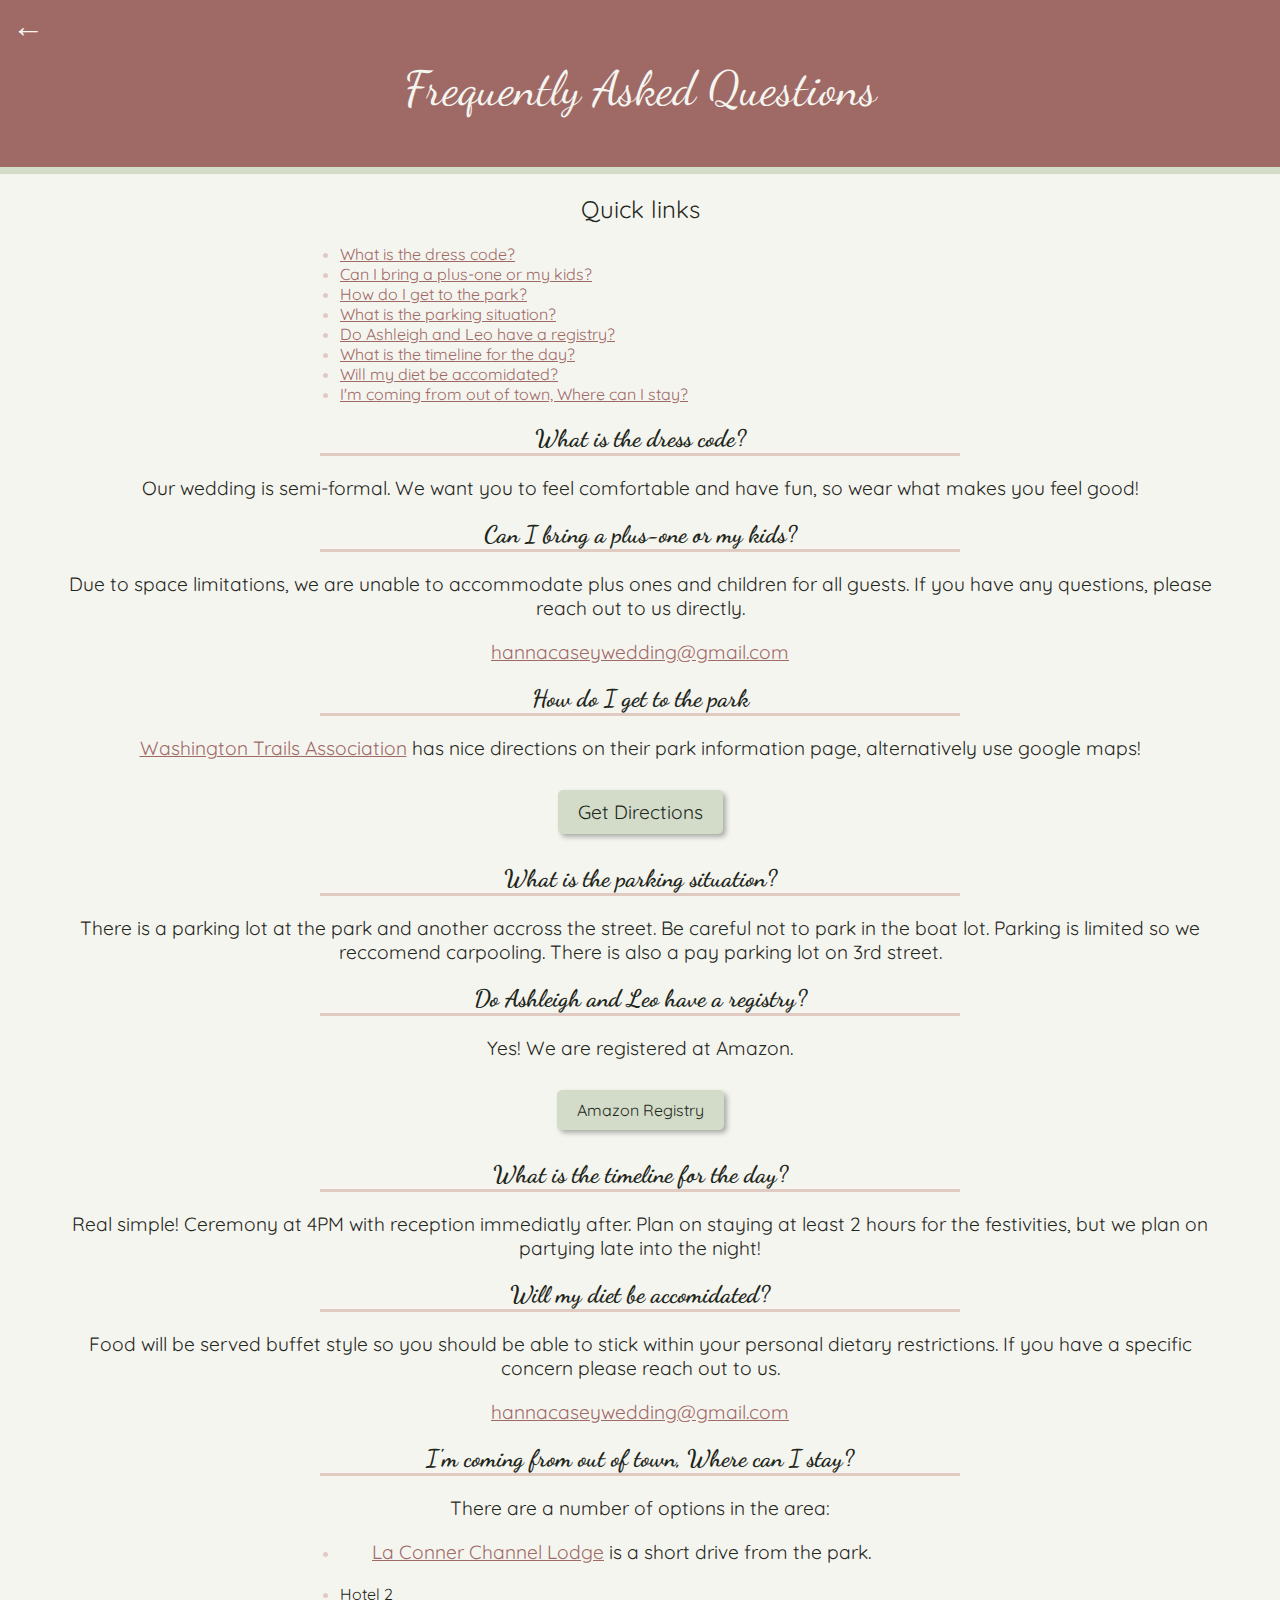
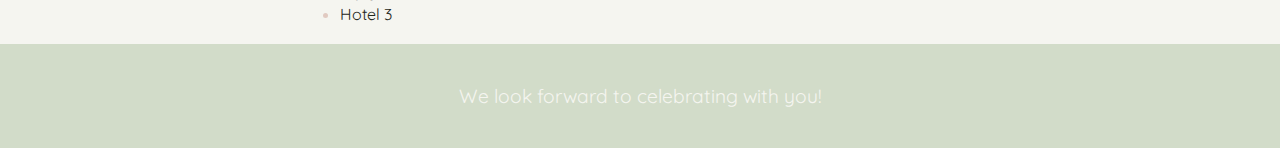
<file: AshAndLeoWedding/Pages/FAQ/index.html>
<!DOCTYPE html>
<html lang="en">
<head>
    <meta charset="UTF-8">
    <meta name="viewport" content="width=device-width, initial-scale=1.0">
    <title>Ash And Leo Wedding - FAQ</title>
    <link rel="stylesheet" href="../../css/styles.css">
    <!-- Dancing script -->
    <link rel="preconnect" href="https://fonts.googleapis.com">
    <link rel="preconnect" href="https://fonts.gstatic.com" crossorigin>
    <link href="https://fonts.googleapis.com/css2?family=Dancing+Script:wght@400..700&display=swap" rel="stylesheet">
    <!-- main font (quicksand) -->
    <link rel="preconnect" href="https://fonts.googleapis.com">
    <link rel="preconnect" href="https://fonts.gstatic.com" crossorigin>
    <link href="https://fonts.googleapis.com/css2?family=Quicksand:wght@300..700&display=swap" rel="stylesheet">


</head>
<body>
    <a href="../../home.html" class="back-arrow">&#8592;</a>
    <header class="nophoto">
        <!-- <img src="../Assets/headerphoto.jpg" alt="Ashleigh and Leo engagment photo" class="headphoto"> Images and alt text need to be updated -->
        <h1 class = "dancing-script">Frequently Asked Questions</h1>
    </header>
    <main>
        <section class: = "details">
            <h2>Quick links</h2>
            <ul>
                <li>
                    <a href="#q1">What is the dress code?</a>
                </li>
                <li>
                    <a href="#q2">Can I bring a plus-one or my kids?</a>
                </li>
                <li>
                    <a href="#q3">How do I get to the park?</a>
                </li>
                <li>
                    <a href="#q4">What is the parking situation?</a>
                </li>
                <li>
                    <a href="#q5">Do Ashleigh and Leo have a registry?</a>
                </li>
                <li>
                    <a href="#q6">What is the timeline for the day?</a>
                </li>
                <li>
                    <a href="#q7">Will my diet be accomidated?</a>
                </li>
                <li>
                    <a href="#q8">I'm coming from out of town, Where can I stay?</a>
                </li>
            </ul>

            <h3 in="q1">What is the dress code?</h3>
            <p>Our wedding is semi-formal. We want you to feel comfortable and have fun, so wear what makes you feel good!</p>
            <h3>Can I bring a plus-one or my kids?</h3>
            <p>Due to space limitations, we are unable to accommodate plus ones and children for all guests. If you have any questions, please reach out to us directly.</p>
            <a href="mailto:hannacaseywedding@gmail.com">
                <p>hannacaseywedding@gmail.com</p>
            </a>
            <h3>How do I get to the park</h3>
            <p><a href="https://www.wta.org/go-hiking/hikes/pioneer-park-la-conner">Washington Trails Association</a> has nice directions on their park information page, alternatively use google maps!</p>
            <p>
                <a href="https://www.google.com/maps/dir/?api=1&destination=1200+South+Third+Street,+La+Conner,+WA+98257" target="_blank">
                    <button class = "prettybutton">Get Directions</button>
                </a>
            </p>
            <h3>What is the parking situation?</h3>
            <p>There is a parking lot at the park and another accross the street. Be careful not to park in the boat lot. Parking is limited so we reccomend carpooling. There is also a pay parking lot on 3rd street.</p>
            <h3>Do Ashleigh and Leo have a registry?</h3>
            <p>Yes! We are registered at Amazon. </p>
            <a href="https://www.amazon.com/wedding/ashleigh-and-leo" target="_blank">
                <button class = "prettybutton">Amazon Registry</button>
            </a>
            <h3>What is the timeline for the day?</h3>
            <p>Real simple! Ceremony at 4PM with reception immediatly after. Plan on staying at least 2 hours for the festivities, but we plan on partying late into the night!</p>
            <h3>Will my diet be accomidated?</h3>
            <p>Food will be served buffet style so you should be able to stick within your personal dietary restrictions. If you have a specific concern please reach out to us.</p>
            <a href="mailto:hannacaseywedding@gmail.com">
                <p>hannacaseywedding@gmail.com</p>
            </a>
            <h3 id="q8">I'm coming from out of town, Where can I stay?</h3>
            <p>There are a number of options in the area:</p>
            <ul>
                <li>
                    <p><a href="https://www.laconnerlodging.com/" target="_blank">La Conner Channel Lodge</a> is a short drive from the park. </p>
                </li>
                <li>Hotel 2</li>
                <li>Hotel 3</li>
            </ul>

        </section>
        

    </main>
    <footer>
        <p>We look forward to celebrating with you!</p>
    </footer>
    <button id="scrollToTopBtn" class="scroll-to-top">
        &#8679;
    </button>
    <script src="../../js/scripts.js"></script>
</body>
</html>
</file>
<file: AshAndLeoWedding/css/styles.css>
:root {
    --sage-green: #D2DCC9;
    --light-pink: #E1CAC1;
    --rose-taupe: #9F6A66;
    --black-olive: #1F271B;
    --white: #F5F5F0;
}

/* #region fonts */
.dancing-script {

    font-family: "Dancing Script", cursive;
    font-optical-sizing: auto;
    font-weight: 400;

}

.quicksand {
    font-family: "Quicksand", sans-serif;
    font-optical-sizing: auto;
    font-weight: 400;
    font-style: normal;
  }
/* #endregion */

/* #region global */
body {
    font-family: "Quicksand", sans-serif;
    margin: 0;
    padding: 0;
    background-color: #F5F5F0;
    text-align: center;
    color: #1F271B

}
/* #endregion */

/* #region Header */
/* Header */
header {
    position: relative;
    color: var(--white);
    padding: 10px 0;
    text-align: center;
    border-bottom: 7px solid var(--sage-green);
}
header.nophoto {
    padding-bottom: 50px;
}
/* header.home {

    color: var(--white);
    text-shadow: 
        -1px -1px 0 var(--black-olive),  
        1px -1px 0 var(--black-olive),
        -1px 1px 0 var(--black-olive),
        1px 1px 0  var(--black-olive);
} */
header.home {
    position: relative;
    display: flex;
    flex-direction: column;
    align-items: center;
    justify-content: center;
    min-height: 20vh; /*20% viewport height*/
    color: var(--white);
    text-shadow: 
        -1px -1px 0 var(--black-olive),  
        1px -1px 0 var(--black-olive),
        -1px 1px 0 var(--black-olive),
        1px 1px 0 var(--black-olive);
    text-align: center;
}

header.home::before {
    content: "";
    position: absolute;
    top: 0;
    left: 0;
    width: 100%;
    height: 100%;
    background: url('../../Assets/headerphoto.jpeg') no-repeat center center;
    background-size: cover;
    background-position: center 60%;
    opacity: 0.8;
    filter: blur(1px);
    z-index: -1;
}
header.nophoto::before {
    content: "";
    position: absolute;
    top: 0;
    left: 0;
    width: 100%;
    height: 100%;
    background: var(--rose-taupe);
    filter: none;
    z-index: -1;
}
h1 {
    margin: 0;
    position: relative;
    z-index: 1; 
    padding-top: 50px;
    padding-left: 50px;
    padding-right: 50px;
    font-size: 3em;
}
header > h2 {
    margin: 0;
    position: relative;
    z-index: 1;
    padding-bottom: 50px;
}
/* #endregion */

/* #region details */
h2{
    font-weight: normal;
}
h3 {
    font-size: 1.5em;
    margin: 20px auto;
    font-family: "Dancing Script", cursive;
    width: 50%;
    border-bottom: var(--light-pink) 3px solid;
}
ul {
    list-style-type: disc;
    text-align: left;
    width: 50%;
    margin: 20px auto;
}
ul li::marker {
    color: var(--light-pink); /* Set the bullet color to light pink */
}
/* Link styles */
a {
    color: var(--rose-taupe); /* Normal link color */
}

a:hover {
    color: var(--light-pink); /* Link color on hover */
}

p{
    font-size: 1.2em;
    margin: 20px auto;
    width: 90%;
}
/* #endregion */

/* #region iframe */
.responsive-iframe-container {
    position: relative;
    padding-bottom: 150%;  /* Adjust based on your form's height */
    height: 0;
    overflow: hidden;
}

.responsive-iframe-container iframe {
    position: absolute;
    top: 0;
    left: 0;
    width: 100%;
    height: 100%;
}
/* endregion */

/* #region buttons */
.prettybutton{
    background-color: var(--sage-green);
    color: #1F271B;
    padding: 10px 20px;
    border: none;
    border-radius: 5px;
    cursor: pointer;
    margin: 10px;
    text-decoration: none;
    font-size: 1em;
    box-shadow: 3px 3px 5px rgba(0, 0, 0, 0.3); /* Add drop shadow */
    font-family: "Quicksand", sans-serif;
}

/* scroll to top button */
.scroll-to-top {
    position: fixed;
    bottom: 20px;
    right: 20px;
    background-color: var(--sage-green);
    color: var(--white);
    border: none;
    border-radius: 50%;
    padding: 15px;
    cursor: pointer;
    box-shadow: 3px 3px 5px rgba(0, 0, 0, 0.3);
    font-size: 1.5em;
    display: none; /* Initially hidden */
}
.scroll-to-top:hover {
    background-color: var(--light-pink);
}
.back-arrow {
    position: absolute;
    top: 0px;
    left: 2px;
    font-size: 2em;
    text-decoration: none;
    color: var(--white);
    background-color: var(--rose-taupe);
    padding: 5px 10px;
    border-width: 0;
    z-index: 2;

}
.back-arrow:hover {
    text-shadow: 0 6px 8px rgba(0, 0, 0, 0.15)
}

/* #endregion */

/* #region Navigation */
nav {
    margin: 20px 0;
}

nav a {
    color: #ffffff;
    text-decoration: none;
    padding: 10px 15px;
}

nav a:hover {
    background: #e8491d;
}

.container {
    width: 80%;
    margin: auto;
    overflow: hidden;
}
/* #endregion */


footer {
    text-align: center;
    padding: 20px 0;
    background: var(--sage-green);
    color: var(--white);
    position: relative;
    bottom: 0;
    width: 100%;
}
</file>
